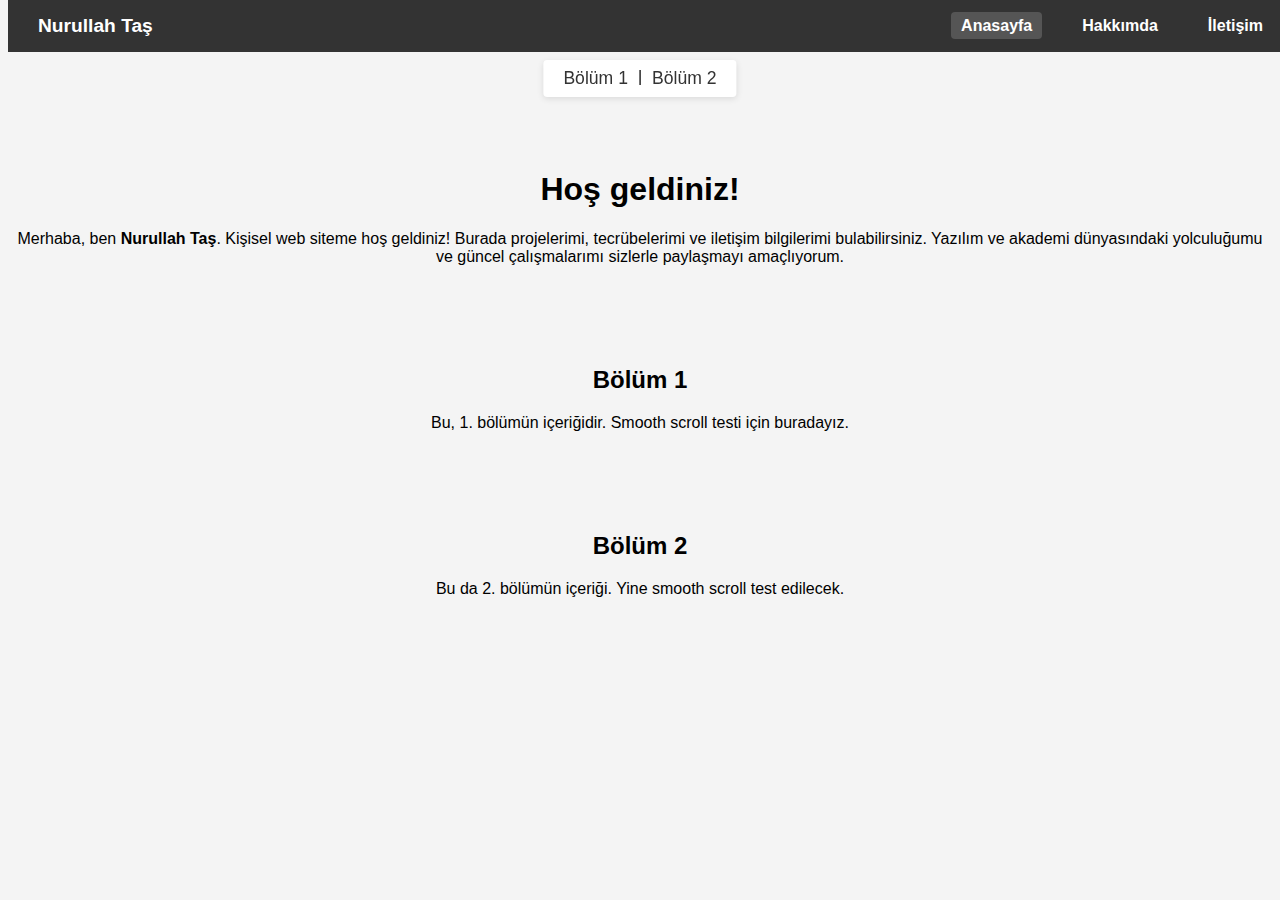
<file: index.html>
<!DOCTYPE html>
<html lang="tr">
<head>
  <meta charset="UTF-8">
  <meta name="viewport" content="width=device-width, initial-scale=1.0">
  <title>Nurullah Taş - Kişisel Web Sitesi</title>
  <link rel="stylesheet" href="style.css">
</head>
<body>
  <nav class="site-nav">
    <a href="index.html" class="logo">Nurullah Taş</a>
    <button
      class="menu-toggle"
      aria-label="Menüyü Aç/Kapat"
      aria-expanded="false"
      aria-controls="primary-menu"
    >☰</button>

    <ul id="primary-menu">
      <li><a href="index.html" class="active">Anasayfa</a></li>
      <li class="has-dropdown">
        <a href="about.html">Hakkımda</a>
        <ul class="dropdown">
          <li><a href="about.html#team">Yazılım</a></li>
          <li><a href="about.html#history">Akademi</a></li>
        </ul>
      </li>
      <li><a href="contact.html">İletişim</a></li>
    </ul>
  </nav>

  <main>
    <h1>Hoş geldiniz!</h1>
    <p>
      Merhaba, ben <strong>Nurullah Taş</strong>. Kişisel web siteme hoş geldiniz! Burada projelerimi, tecrübelerimi ve iletişim bilgilerimi bulabilirsiniz. Yazılım ve akademi dünyasındaki yolculuğumu ve güncel çalışmalarımı sizlerle paylaşmayı amaçlıyorum.
    </p>

    <!-- Bölüm içi linkler -->
    <nav class="in-page-nav">
      <a href="#section1">Bölüm 1</a> |
      <a href="#section2">Bölüm 2</a>
    </nav>

    <section id="section1">
      <h2>Bölüm 1</h2>
      <p>Bu, 1. bölümün içeriğidir. Smooth scroll testi için buradayız.</p>
    </section>

    <section id="section2">
      <h2>Bölüm 2</h2>
      <p>Bu da 2. bölümün içeriği. Yine smooth scroll test edilecek.</p>
    </section>
  </main>

  <script>
    document.addEventListener('DOMContentLoaded', function() {
      const toggle = document.querySelector('.menu-toggle');
      const menu = document.getElementById('primary-menu');
      const links = menu.querySelectorAll('li a');

      // Hamburger aç/kapat
      toggle.addEventListener('click', function() {
        menu.classList.toggle('show');
        toggle.textContent = menu.classList.contains('show') ? '✖' : '☰';
        toggle.setAttribute('aria-expanded', menu.classList.contains('show'));
      });

      // Sayfa içi in-page nav aktif link vurgulama
      const sections = document.querySelectorAll('section[id]');
      const inPageLinks = document.querySelectorAll('.in-page-nav a');
      window.addEventListener('scroll', function() {
        let current = '';
        sections.forEach(section => {
          const sectionTop = section.offsetTop - 120;
          if (window.pageYOffset >= sectionTop) {
            current = section.getAttribute('id');
          }
        });
        inPageLinks.forEach(link => {
          link.classList.toggle('active', link.getAttribute('href') === `#${current}`);
        });
      });
    });
  </script>
</body>
</html>
</file>
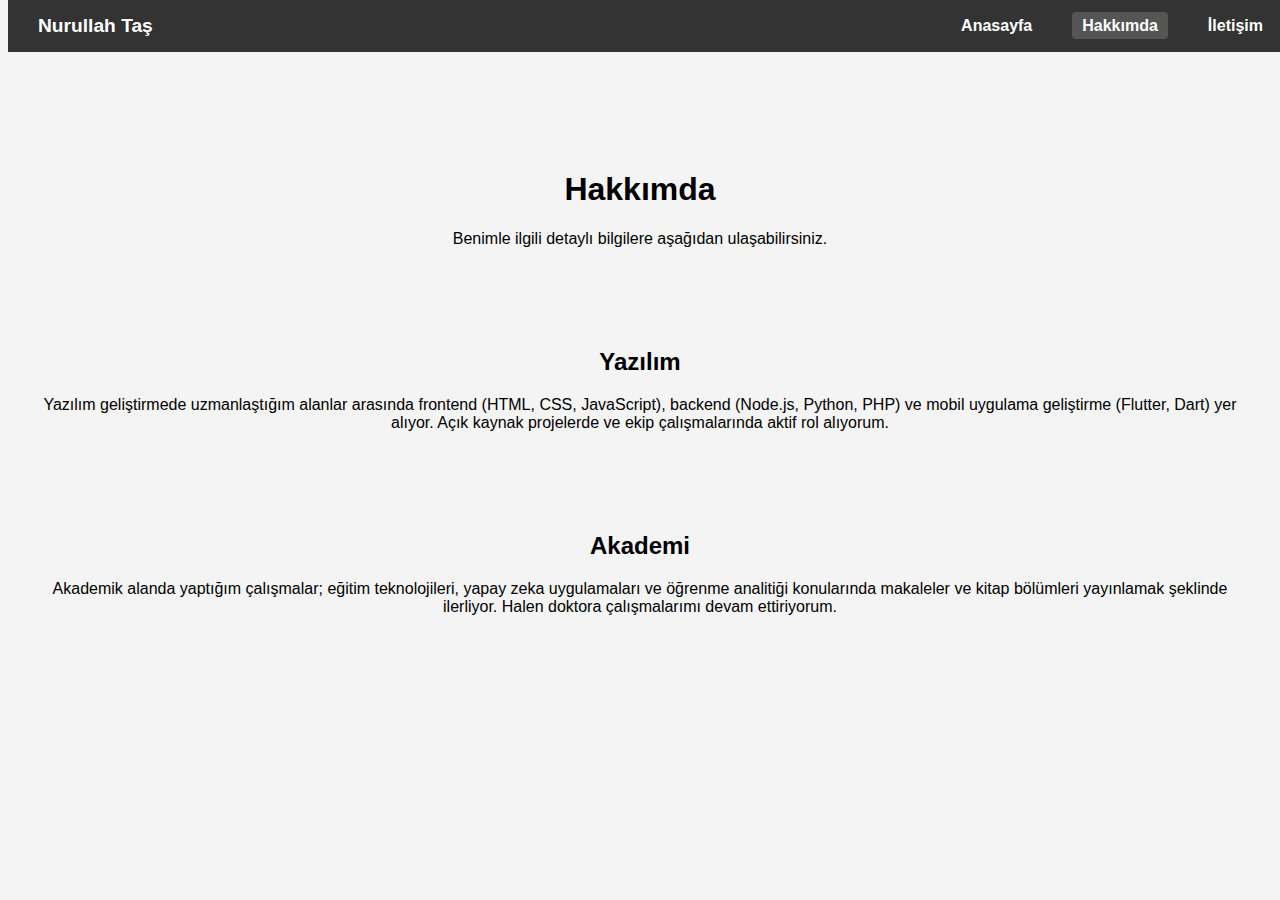
<file: about.html>
<!DOCTYPE html>
<html lang="tr">
<head>
  <meta charset="UTF-8">
  <meta name="viewport" content="width=device-width, initial-scale=1.0">
  <title>Hakkımda – Nurullah Taş</title>
  <link rel="stylesheet" href="style.css">
</head>
<body>
  <nav class="site-nav">
    <a href="index.html" class="logo">Nurullah Taş</a>
    <button
      class="menu-toggle"
      aria-label="Menüyü Aç/Kapat"
      aria-expanded="false"
      aria-controls="primary-menu"
    >☰</button>

    <ul id="primary-menu">
      <li><a href="index.html">Anasayfa</a></li>
      <li class="has-dropdown">
        <a href="about.html" class="active">Hakkımda</a>
        <ul class="dropdown">
          <li><a href="about.html#yazilim">Yazılım</a></li>
          <li><a href="about.html#akademi">Akademi</a></li>
        </ul>
      </li>
      <li><a href="contact.html">İletişim</a></li>
    </ul>
  </nav>

  <main>
    <h1>Hakkımda</h1>
    <p>Benimle ilgili detaylı bilgilere aşağıdan ulaşabilirsiniz.</p>

    <section id="yazilim">
      <h2>Yazılım</h2>
      <p>
        Yazılım geliştirmede uzmanlaştığım alanlar arasında frontend (HTML, CSS, JavaScript), backend (Node.js, Python, PHP) ve mobil uygulama geliştirme (Flutter, Dart) yer alıyor. Açık kaynak projelerde ve ekip çalışmalarında aktif rol alıyorum.
      </p>
    </section>

    <section id="akademi">
      <h2>Akademi</h2>
      <p>
        Akademik alanda yaptığım çalışmalar; eğitim teknolojileri, yapay zeka uygulamaları ve öğrenme analitiği konularında makaleler ve kitap bölümleri yayınlamak şeklinde ilerliyor. Halen doktora çalışmalarımı devam ettiriyorum.
      </p>
    </section>
  </main>

  <script>
    document.addEventListener('DOMContentLoaded', function() {
      const toggle = document.querySelector('.menu-toggle');
      const menu = document.getElementById('primary-menu');
      const links = menu.querySelectorAll('li a');

      // Hamburger aç/kapat
      toggle.addEventListener('click', function() {
        menu.classList.toggle('show');
        toggle.textContent = menu.classList.contains('show') ? '✖' : '☰';
        toggle.setAttribute('aria-expanded', menu.classList.contains('show'));
      });

      // Her bağlantıya tıklandığında menüyü kapat
      links.forEach(link => {
        link.addEventListener('click', function() {
          if (menu.classList.contains('show')) {
            menu.classList.remove('show');
            toggle.textContent = '☰';
          }
        });
      });

      // Mobilde dropdown tıklamayla aç/kapat
      const dropdownToggles = document.querySelectorAll('.has-dropdown > a');
      dropdownToggles.forEach(link => {
        link.addEventListener('click', function(e) {
          if (window.innerWidth <= 600) {
            e.preventDefault();
            this.nextElementSibling.classList.toggle('show');
          }
        });
      });
    });
  </script>
</body>
</html>
</file>
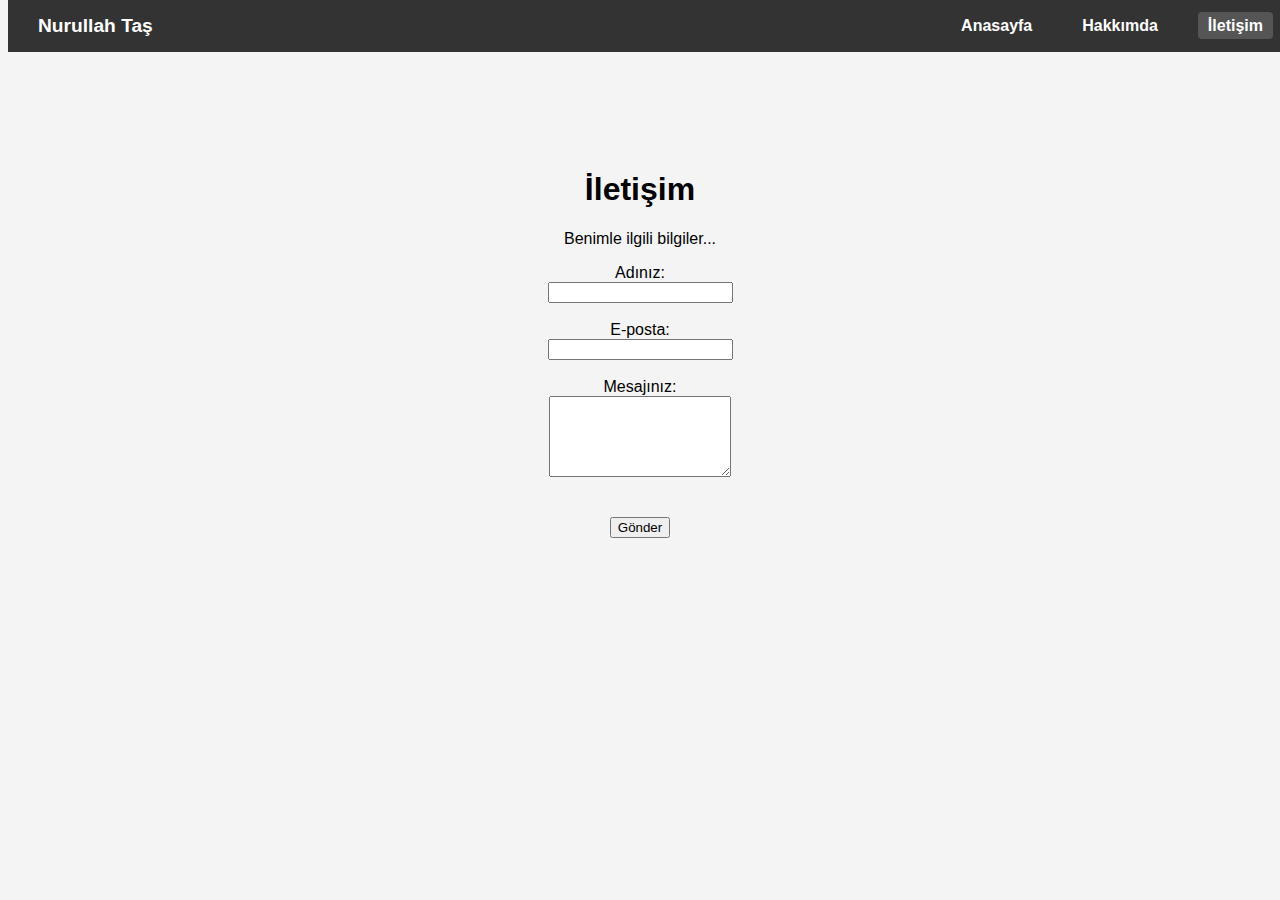
<file: contact.html>
<!DOCTYPE html>
<html lang="tr">
<head>
  <meta charset="UTF-8">
  <meta name="viewport" content="width=device-width, initial-scale=1.0">
  <title>İletişim – Nurullah Taş</title>
  <link rel="stylesheet" href="style.css">
  <!-- Google reCAPTCHA script -->
  <script src="https://www.google.com/recaptcha/api.js" async defer></script>
</head>
<body>
  <nav class="site-nav">
    <a href="index.html" class="logo">Nurullah Taş</a>
    <button
      class="menu-toggle"
      aria-label="Menüyü Aç/Kapat"
      aria-expanded="false"
      aria-controls="primary-menu"
    >☰</button>
    <ul id="primary-menu">
      <li><a href="index.html">Anasayfa</a></li>
      <li class="has-dropdown">
        <a href="about.html">Hakkımda</a>
        <ul class="dropdown">
          <li><a href="about.html#yazilim">Yazılım</a></li>
          <li><a href="about.html#akademi">Akademi</a></li>
        </ul>
      </li>
      <li><a href="contact.html" class="active">İletişim</a></li>
    </ul>
  </nav>

  <main>
    <h1>İletişim</h1>
    <p>Benimle ilgili bilgiler...</p>
    <form id="contact-form"
          action="https://formspree.io/f/xyzwrywn"
          method="POST">
      <label for="name">Adınız:</label><br>
      <input type="text" id="name" name="name" required><br><br>

      <label for="email">E-posta:</label><br>
      <input type="email" id="email" name="email" required><br><br>

      <label for="message">Mesajınız:</label><br>
      <textarea id="message" name="message" rows="5" required></textarea><br><br>

      <!-- reCAPTCHA widget -->
      <div class="g-recaptcha" data-sitekey="6LcNh0srAAAAAC5qXswHX-VGoSw6RanndzS0fjf8"></div>
      <br>
      <button type="submit">Gönder</button>
    </form>
    <div id="form-status"></div>
  </main>

  <!-- Scripts -->
  <script>
    document.addEventListener('DOMContentLoaded', function() {
      // Menu toggle
      const toggle = document.querySelector('.menu-toggle');
      const menu = document.getElementById('primary-menu');
      const links = menu.querySelectorAll('li a');
      toggle.addEventListener('click', function() {
        menu.classList.toggle('show');
        toggle.textContent = menu.classList.contains('show') ? '✖' : '☰';
        toggle.setAttribute('aria-expanded', menu.classList.contains('show'));
      });
      links.forEach(link => link.addEventListener('click', function() {
        if (menu.classList.contains('show')) {
          menu.classList.remove('show');
          toggle.textContent = '☰';
        }
      }));
      // Mobile dropdown
      document.querySelectorAll('.has-dropdown > a').forEach(link => {
        link.addEventListener('click', function(e) {
          if (window.innerWidth <= 600) {
            e.preventDefault();
            this.nextElementSibling.classList.toggle('show');
          }
        });
      });
      // Form submission with reCAPTCHA validation
      const form = document.getElementById('contact-form');
      const status = document.getElementById('form-status');
      form.addEventListener('submit', function(e) {
        e.preventDefault();
        // reCAPTCHA response
        const recaptchaResponse = grecaptcha.getResponse();
        if (!recaptchaResponse) {
          status.textContent = 'Lütfen CAPTCHA kutusunu işaretleyin.';
          status.style.color = 'red';
          return;
        }
        const data = new FormData(form);
        fetch(form.action, {
          method: form.method,
          body: data,
          headers: { 'Accept': 'application/json' }
        })
        .then(response => {
          if (response.ok) {
            status.textContent = 'Mesajınız başarıyla gönderildi! Teşekkürler.';
            status.style.color = 'green';
            form.reset();
            grecaptcha.reset();
          } else {
            response.json().then(err => {
              status.textContent = err.error || 'Gönderim sırasında bir hata oluştu.';
              status.style.color = 'red';
            });
          }
        })
        .catch(() => {
          status.textContent = 'Sunucuya ulaşılamıyor. Lütfen daha sonra tekrar deneyin.';
          status.style.color = 'red';
        });
      });
    });
  </script>
</body>
</html>
</file>
<file: style.css>
/* Sayfa içi bağlantılarda yumuşak kaydırma */
html {
  scroll-behavior: smooth;
}

body {
  font-family: Arial, sans-serif;
  background-color: #f4f4f4;
  text-align: center;
  margin-top: 100px;
  padding-top: 50px; /* Sticky nav yüksekliği kadar */
}

/* --- Menü Stilleri --- */
.site-nav {
  background-color: #333;
  padding: 10px 0;
  position: fixed;
  top: 0;
  width: 100%;
  z-index: 1000;
  display: flex;
  align-items: center;
  justify-content: space-between;
}

.site-nav .logo {
  color: #fff;
  text-decoration: none;
  font-size: 1.2rem;
  font-weight: bold;
  margin-left: 20px;
}
.site-nav .logo:hover {
  color: #ccc;
}

.site-nav ul {
  list-style: none;
  margin: 0;
  padding: 0;
  display: flex;
}
.site-nav li {
  margin: 0 15px;
}
.site-nav a {
  text-decoration: none;
  color: #fff;
  font-weight: bold;
  padding: 5px 10px;
}
.site-nav a:hover {
  background-color: #555;
  border-radius: 4px;
}
.site-nav a.active {
  background-color: #555;
  border-radius: 4px;
}

/* Hamburger butonu (mobilde görünür olacak) */
.menu-toggle {
  display: none;
  font-size: 1.5rem;
  background: none;
  border: none;
  color: #fff;
  cursor: pointer;
  margin-right: 20px;
}

/* --- İn-page nav stili --- */
.in-page-nav {
  position: fixed;
  top: 60px;             /* Masaüstünde menünün hemen altı */
  left: 50%;
  transform: translateX(-50%);
  background: #fff;
  padding: 8px 16px;
  border-radius: 4px;
  box-shadow: 0 2px 6px rgba(0,0,0,0.1);
  z-index: 999;
  display: flex;
  flex-wrap: wrap;
  gap: 6px;
  max-width: 90vw;
  min-width: 0;
}
.in-page-nav a {
  margin: 0 4px;
  text-decoration: none;
  color: #333;
  font-weight: 500;
  white-space: nowrap;
  font-size: 1.1rem;
}
.in-page-nav a:hover,
.in-page-nav a.active {
  color: #007acc;
}

/* --- Mobile Styles --- */
@media (max-width: 600px) {
  .menu-toggle {
    display: block;
  }
  .site-nav ul {
    flex-direction: column;
    background-color: #333;
    width: 100%;
    text-align: center;
    max-height: 0;
    overflow: hidden;
    transition: max-height 0.3s ease-out;
  }
  .site-nav ul.show {
    max-height: none;
    overflow: visible;
  }
  .site-nav li {
    margin: 10px 0;
  }
  .site-nav .has-dropdown .dropdown {
    position: static;
    max-height: 0;
    overflow: hidden;
    transition: max-height 0.3s ease-out;
  }
  .site-nav .has-dropdown .dropdown.show {
    max-height: 800px;
  }

  .in-page-nav {
    top: 80px;        /* Mobilde menü daha yüksek, arttırıldı */
    padding: 6px 8px;
    font-size: 1rem;
    display: flex;
    flex-wrap: wrap;
    max-width: 98vw;
  }
}

/* --- Desktop Dropdown Hover --- */
@media (min-width: 601px) {
  .site-nav .has-dropdown {
    position: relative;
  }
  .site-nav .has-dropdown .dropdown {
    display: none;
    position: absolute;
    top: 100%;
    left: 0;
    background-color: #333;
    list-style: none;
    padding: 0;
    margin: 0;
    min-width: 160px;
    border-radius: 0 0 4px 4px;
    box-shadow: 0 2px 6px rgba(0,0,0,0.2);
    z-index: 1000;
  }
  .site-nav .has-dropdown:hover .dropdown {
    display: block;
  }
  .site-nav .has-dropdown .dropdown li a {
    display: block;
    padding: 10px 16px;
    color: #fff;
    text-decoration: none;
  }
  .site-nav .has-dropdown .dropdown li a:hover {
    background-color: #555;
  }
}

/* Bölümler arası boşluk */
section {
  margin: 100px 20px;
}
</file>
